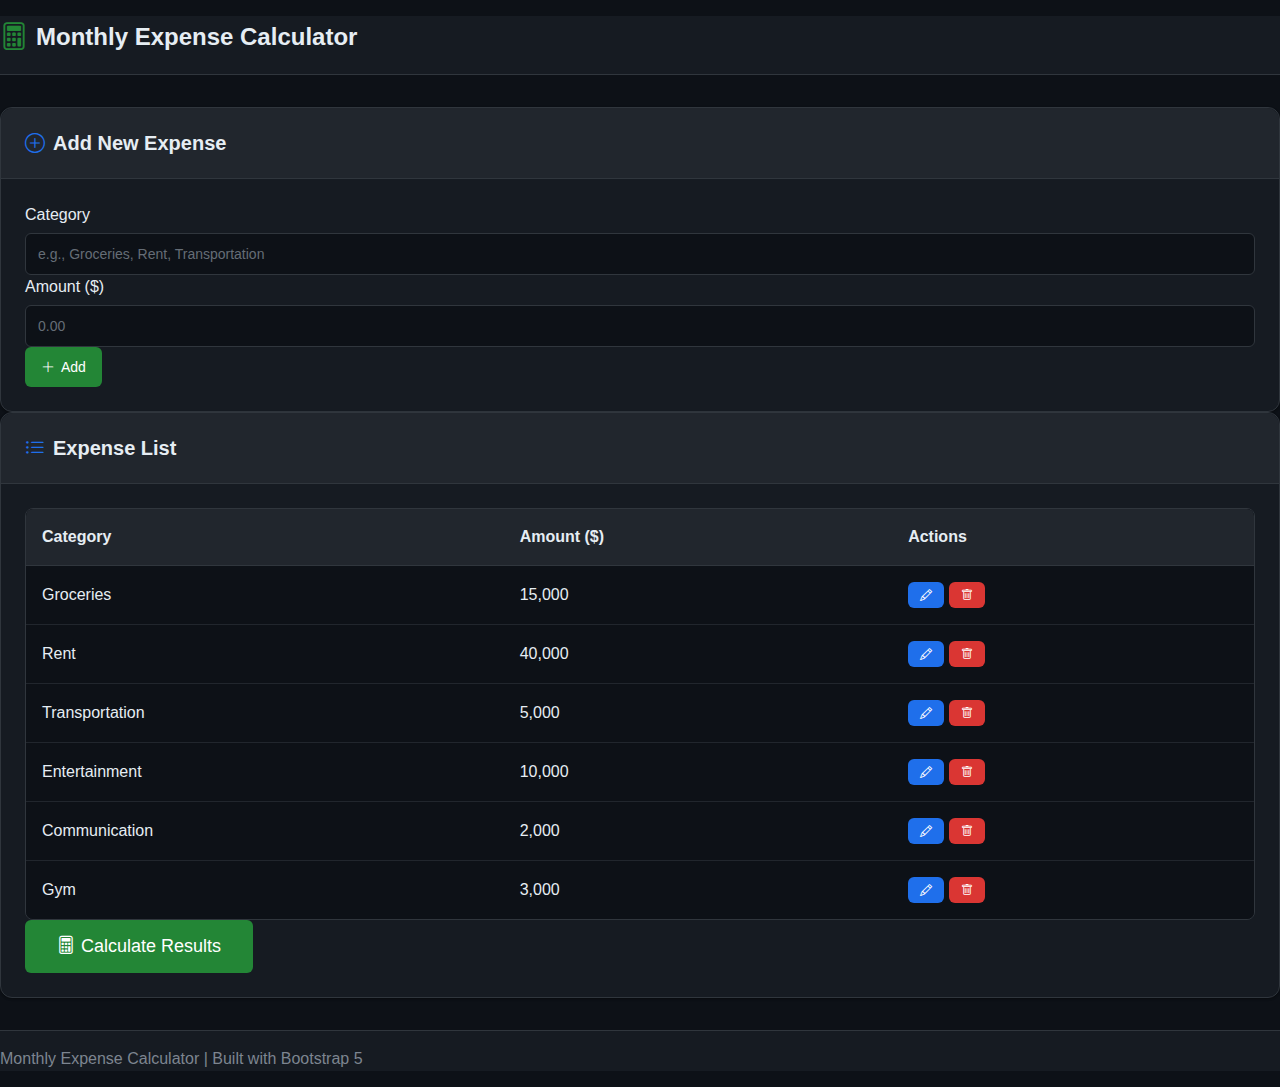
<file: Task 1/index.html>
<!DOCTYPE html>
<html lang="en">
<head>
    <meta charset="UTF-8">
    <meta name="viewport" content="width=device-width, initial-scale=1.0">
    <title>Monthly Expense Calculator</title>
    <!-- Bootstrap CSS -->
    <link href="https://cdn.jsdelivr.net/npm/bootstrap@5.3.6/dist/css/bootstrap.min.css" rel="stylesheet" integrity="sha384-4Q6Gf2aSP4eDXB8Miphtr37CMZZQ5oXLH2yaXMJ2w8e2ZtHTl7GptT4jmndRuHDT" crossorigin="anonymous">
    <!-- Bootstrap Icons -->
    <link rel="stylesheet" href="https://cdn.jsdelivr.net/npm/bootstrap-icons@1.11.3/font/bootstrap-icons.css">
    <!-- Custom CSS -->
    <link rel="stylesheet" href="styles.css">
</head>
<body>
    <!-- Header -->
    <header class="expense-calculator__header">
        <div class="container">
            <div class="row align-items-center py-3">
                <div class="col">
                    <h1 class="expense-calculator__title mb-0">
                        <i class="bi bi-calculator expense-calculator__icon"></i>
                        Monthly Expense Calculator
                    </h1>
                </div>
            </div>
        </div>
    </header>

    <!-- Main Content -->
    <main class="expense-calculator__main">
        <div class="container">
            <div class="row justify-content-center">
                <div class="col-lg-10 col-xl-8">
                    <!-- Add Expense Form -->
                    <div class="expense-calculator__card mb-4">
                        <div class="expense-calculator__card-header">
                            <h2 class="expense-calculator__card-title">
                                <i class="bi bi-plus-circle"></i>
                                Add New Expense
                            </h2>
                        </div>
                        <div class="expense-calculator__card-body">
                            <form id="expenseForm" class="expense-calculator__form">
                                <div class="row g-3">
                                    <div class="col-md-6">
                                        <label for="categoryInput" class="expense-calculator__label">Category</label>
                                        <input type="text" 
                                               class="expense-calculator__input" 
                                               id="categoryInput" 
                                               placeholder="e.g., Groceries, Rent, Transportation"
                                               required>
                                    </div>
                                    <div class="col-md-4">
                                        <label for="amountInput" class="expense-calculator__label">Amount ($)</label>
                                        <input type="number" 
                                               class="expense-calculator__input" 
                                               id="amountInput" 
                                               min="0" 
                                               step="0.01"
                                               placeholder="0.00"
                                               required>
                                    </div>
                                    <div class="col-md-2 d-flex align-items-end">
                                        <button type="submit" class="expense-calculator__btn expense-calculator__btn--primary w-100">
                                            <i class="bi bi-plus-lg"></i>
                                            Add
                                        </button>
                                    </div>
                                </div>
                            </form>
                        </div>
                    </div>

                    <!-- Expenses Table -->
                    <div class="expense-calculator__card mb-4">
                        <div class="expense-calculator__card-header">
                            <h2 class="expense-calculator__card-title">
                                <i class="bi bi-list-ul"></i>
                                Expense List
                            </h2>
                        </div>
                        <div class="expense-calculator__card-body">
                            <div class="expense-calculator__table-container">
                                <table class="expense-calculator__table" id="expenseTable">
                                    <thead>
                                        <tr>
                                            <th>Category</th>
                                            <th>Amount ($)</th>
                                            <th>Actions</th>
                                        </tr>
                                    </thead>
                                    <tbody id="expenseTableBody">
                                        <!-- Sample data -->
                                        <tr>
                                            <td>Groceries</td>
                                            <td>15,000</td>
                                            <td>
                                                <button class="expense-calculator__btn expense-calculator__btn--info expense-calculator__btn--sm me-1" onclick="editExpense(this)" title="Edit expense">
                                                    <i class="bi bi-pencil"></i>
                                                </button>
                                                <button class="expense-calculator__btn expense-calculator__btn--danger expense-calculator__btn--sm" onclick="removeExpense(this)" title="Delete expense">
                                                    <i class="bi bi-trash"></i>
                                                </button>
                                            </td>
                                        </tr>
                                        <tr>
                                            <td>Rent</td>
                                            <td>40,000</td>
                                            <td>
                                                <button class="expense-calculator__btn expense-calculator__btn--info expense-calculator__btn--sm me-1" onclick="editExpense(this)" title="Edit expense">
                                                    <i class="bi bi-pencil"></i>
                                                </button>
                                                <button class="expense-calculator__btn expense-calculator__btn--danger expense-calculator__btn--sm" onclick="removeExpense(this)" title="Delete expense">
                                                    <i class="bi bi-trash"></i>
                                                </button>
                                            </td>
                                        </tr>
                                        <tr>
                                            <td>Transportation</td>
                                            <td>5,000</td>
                                            <td>
                                                <button class="expense-calculator__btn expense-calculator__btn--info expense-calculator__btn--sm me-1" onclick="editExpense(this)" title="Edit expense">
                                                    <i class="bi bi-pencil"></i>
                                                </button>
                                                <button class="expense-calculator__btn expense-calculator__btn--danger expense-calculator__btn--sm" onclick="removeExpense(this)" title="Delete expense">
                                                    <i class="bi bi-trash"></i>
                                                </button>
                                            </td>
                                        </tr>
                                        <tr>
                                            <td>Entertainment</td>
                                            <td>10,000</td>
                                            <td>
                                                <button class="expense-calculator__btn expense-calculator__btn--info expense-calculator__btn--sm me-1" onclick="editExpense(this)" title="Edit expense">
                                                    <i class="bi bi-pencil"></i>
                                                </button>
                                                <button class="expense-calculator__btn expense-calculator__btn--danger expense-calculator__btn--sm" onclick="removeExpense(this)" title="Delete expense">
                                                    <i class="bi bi-trash"></i>
                                                </button>
                                            </td>
                                        </tr>
                                        <tr>
                                            <td>Communication</td>
                                            <td>2,000</td>
                                            <td>
                                                <button class="expense-calculator__btn expense-calculator__btn--info expense-calculator__btn--sm me-1" onclick="editExpense(this)" title="Edit expense">
                                                    <i class="bi bi-pencil"></i>
                                                </button>
                                                <button class="expense-calculator__btn expense-calculator__btn--danger expense-calculator__btn--sm" onclick="removeExpense(this)" title="Delete expense">
                                                    <i class="bi bi-trash"></i>
                                                </button>
                                            </td>
                                        </tr>
                                        <tr>
                                            <td>Gym</td>
                                            <td>3,000</td>
                                            <td>
                                                <button class="expense-calculator__btn expense-calculator__btn--info expense-calculator__btn--sm me-1" onclick="editExpense(this)" title="Edit expense">
                                                    <i class="bi bi-pencil"></i>
                                                </button>
                                                <button class="expense-calculator__btn expense-calculator__btn--danger expense-calculator__btn--sm" onclick="removeExpense(this)" title="Delete expense">
                                                    <i class="bi bi-trash"></i>
                                                </button>
                                            </td>
                                        </tr>
                                    </tbody>
                                </table>
                            </div>
                            <div class="text-center mt-3">
                                <button id="calculateBtn" class="expense-calculator__btn expense-calculator__btn--success expense-calculator__btn--lg">
                                    <i class="bi bi-calculator"></i>
                                    Calculate Results
                                </button>
                            </div>
                        </div>
                    </div>

                    <!-- Results -->
                    <div class="expense-calculator__card" id="resultsCard" style="display: none;">
                        <div class="expense-calculator__card-header">
                            <h2 class="expense-calculator__card-title">
                                <i class="bi bi-graph-up"></i>
                                Calculation Results
                            </h2>
                        </div>
                        <div class="expense-calculator__card-body">
                            <div class="row g-4">
                                <div class="col-md-4">
                                    <div class="expense-calculator__result-item">
                                        <div class="expense-calculator__result-icon expense-calculator__result-icon--primary">
                                            <i class="bi bi-cash-stack"></i>
                                        </div>
                                        <div class="expense-calculator__result-content">
                                            <h3 class="expense-calculator__result-title">Total Expenses</h3>
                                            <p class="expense-calculator__result-value" id="totalAmount">$0</p>
                                        </div>
                                    </div>
                                </div>
                                <div class="col-md-4">
                                    <div class="expense-calculator__result-item">
                                        <div class="expense-calculator__result-icon expense-calculator__result-icon--info">
                                            <i class="bi bi-calendar-day"></i>
                                        </div>
                                        <div class="expense-calculator__result-content">
                                            <h3 class="expense-calculator__result-title">Average Daily</h3>
                                            <p class="expense-calculator__result-value" id="averageDaily">$0</p>
                                        </div>
                                    </div>
                                </div>
                                <div class="col-md-4">
                                    <div class="expense-calculator__result-item">
                                        <div class="expense-calculator__result-icon expense-calculator__result-icon--warning">
                                            <i class="bi bi-trophy"></i>
                                        </div>
                                        <div class="expense-calculator__result-content">
                                            <h3 class="expense-calculator__result-title">Top 3 Expenses</h3>
                                            <div id="topExpenses" class="expense-calculator__top-expenses">
                                                <!-- Top expenses will be inserted here -->
                                            </div>
                                        </div>
                                    </div>
                                </div>
                            </div>
                        </div>
                    </div>
                </div>
            </div>
        </div>
    </main>

    <!-- Footer -->
    <footer class="expense-calculator__footer mt-5">
        <div class="container">
            <div class="text-center py-3">
                <p class="mb-0">Monthly Expense Calculator | Built with Bootstrap 5</p>
            </div>
        </div>
    </footer>

    <!-- Bootstrap JS -->
    <script src="https://cdn.jsdelivr.net/npm/bootstrap@5.3.6/dist/js/bootstrap.bundle.min.js" integrity="sha384-j1CDi7MgGQ12Z7Qab0qlWQ/Qqz24Gc6BM0thvEMVjHnfYGF0rmFCozFSxQBxwHKO" crossorigin="anonymous"></script>
    <!-- Custom JS -->
    <script src="script.js"></script>
</body>
</html>
</file>
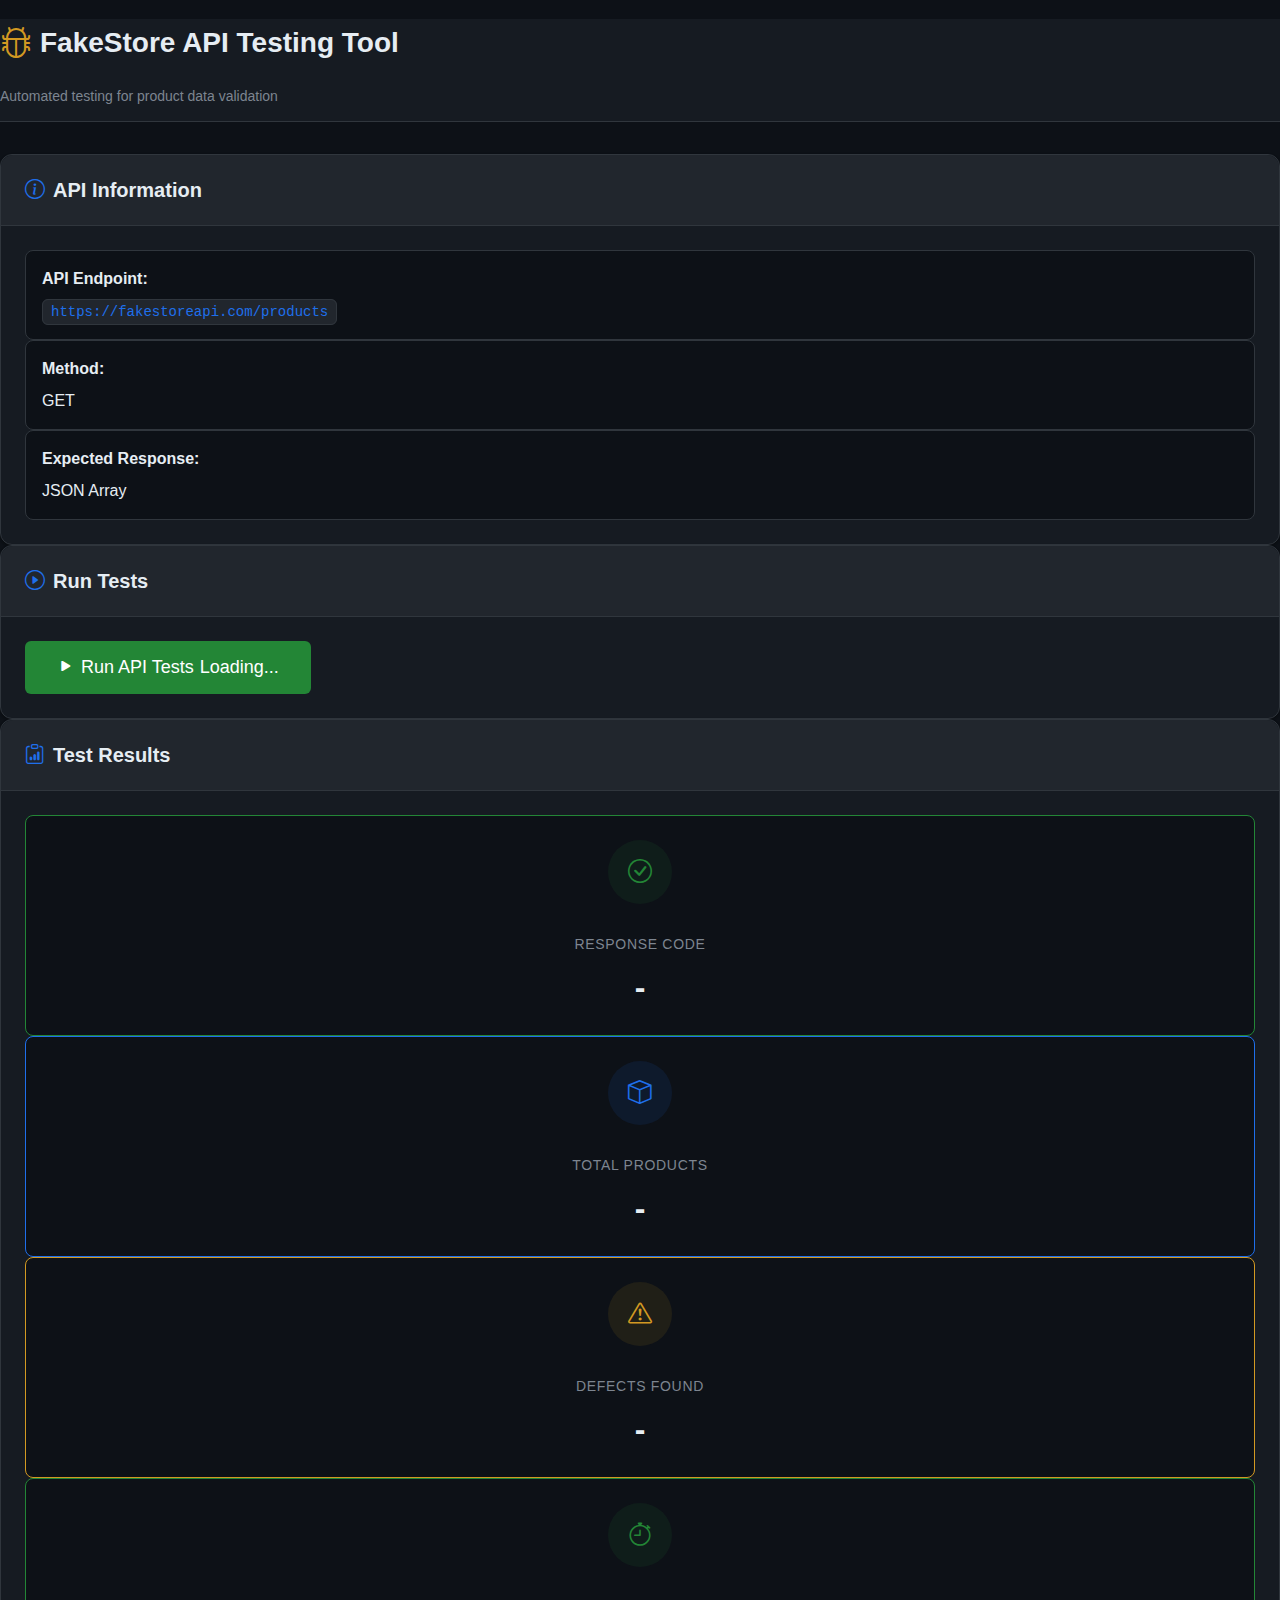
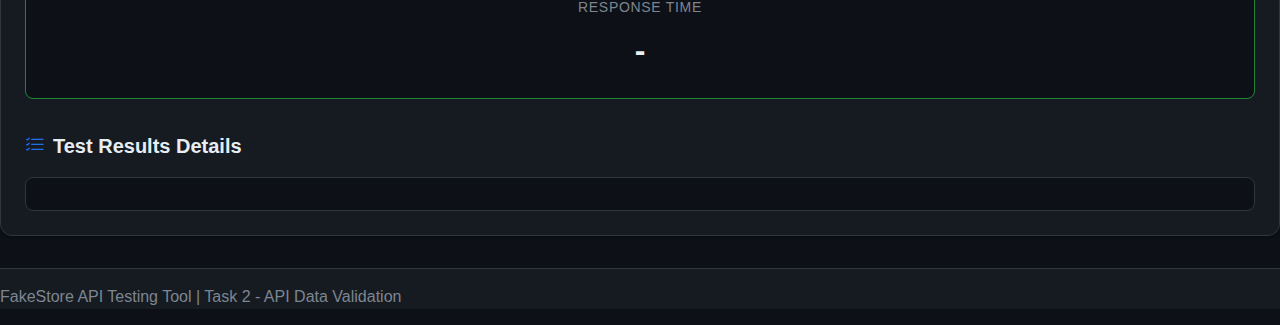
<file: Task 2/index.html>
<!DOCTYPE html>
<html lang="en">
<head>
    <meta charset="UTF-8">
    <meta name="viewport" content="width=device-width, initial-scale=1.0">
    <title>FakeStore API Testing Tool</title>
    <!-- Bootstrap CSS -->
    <link href="https://cdn.jsdelivr.net/npm/bootstrap@5.3.6/dist/css/bootstrap.min.css" rel="stylesheet" integrity="sha384-4Q6Gf2aSP4eDXB8Miphtr37CMZZQ5oXLH2yaXMJ2w8e2ZtHTl7GptT4jmndRuHDT" crossorigin="anonymous">
    <!-- Bootstrap Icons -->
    <link rel="stylesheet" href="https://cdn.jsdelivr.net/npm/bootstrap-icons@1.11.3/font/bootstrap-icons.css">
    <!-- Custom CSS -->
    <link rel="stylesheet" href="styles.css">
</head>
<body>
    <!-- Header -->
    <header class="api-tester__header">
        <div class="container">
            <div class="row align-items-center py-3">
                <div class="col">
                    <h1 class="api-tester__title mb-0">
                        <i class="bi bi-bug api-tester__icon"></i>
                        FakeStore API Testing Tool
                    </h1>
                    <p class="api-tester__subtitle mb-0">Automated testing for product data validation</p>
                </div>
            </div>
        </div>
    </header>

    <!-- Main Content -->
    <main class="api-tester__main">
        <div class="container">
            <div class="row justify-content-center">
                <div class="col-lg-12">
                    <!-- API Info Card -->
                    <div class="api-tester__card mb-4">
                        <div class="api-tester__card-header">
                            <h2 class="api-tester__card-title">
                                <i class="bi bi-info-circle"></i>
                                API Information
                            </h2>
                        </div>
                        <div class="api-tester__card-body">
                            <div class="row g-4">
                                <div class="col-md-4">
                                    <div class="api-tester__info-item">
                                        <strong>API Endpoint:</strong>
                                        <code>https://fakestoreapi.com/products</code>
                                    </div>
                                </div>
                                <div class="col-md-4">
                                    <div class="api-tester__info-item">
                                        <strong>Method:</strong>
                                        <span class="badge bg-success">GET</span>
                                    </div>
                                </div>
                                <div class="col-md-4">
                                    <div class="api-tester__info-item">
                                        <strong>Expected Response:</strong>
                                        <span class="badge bg-info">JSON Array</span>
                                    </div>
                                </div>
                            </div>
                        </div>
                    </div>

                    <!-- Test Controls -->
                    <div class="api-tester__card mb-4">
                        <div class="api-tester__card-header">
                            <h2 class="api-tester__card-title">
                                <i class="bi bi-play-circle"></i>
                                Run Tests
                            </h2>
                        </div>
                        <div class="api-tester__card-body">
                            <div class="text-center">
                                <button id="runTestsBtn" class="api-tester__btn api-tester__btn--primary api-tester__btn--lg" onclick="runTests()">
                                    <i class="bi bi-play-fill"></i>
                                    <span class="btn-text">Run API Tests</span>
                                    <div class="spinner-border spinner-border-sm ms-2 d-none" role="status">
                                        <span class="visually-hidden">Loading...</span>
                                    </div>
                                </button>
                            </div>
                        </div>
                    </div>

                    <!-- Test Results -->
                    <div class="api-tester__card d-none" id="resultsCard">
                        <div class="api-tester__card-header">
                            <h2 class="api-tester__card-title">
                                <i class="bi bi-clipboard-data"></i>
                                Test Results
                            </h2>
                        </div>
                        <div class="api-tester__card-body">
                            <!-- Summary -->
                            <div class="row g-4 mb-4">
                                <div class="col-md-3">
                                    <div class="api-tester__result-item api-tester__result-item--success">
                                        <div class="api-tester__result-icon">
                                            <i class="bi bi-check-circle"></i>
                                        </div>
                                        <div class="api-tester__result-content">
                                            <h3 class="api-tester__result-title">Response Code</h3>
                                            <p class="api-tester__result-value" id="responseCode">-</p>
                                        </div>
                                    </div>
                                </div>
                                <div class="col-md-3">
                                    <div class="api-tester__result-item api-tester__result-item--info">
                                        <div class="api-tester__result-icon">
                                            <i class="bi bi-box"></i>
                                        </div>
                                        <div class="api-tester__result-content">
                                            <h3 class="api-tester__result-title">Total Products</h3>
                                            <p class="api-tester__result-value" id="totalProducts">-</p>
                                        </div>
                                    </div>
                                </div>
                                <div class="col-md-3">
                                    <div class="api-tester__result-item api-tester__result-item--warning">
                                        <div class="api-tester__result-icon">
                                            <i class="bi bi-exclamation-triangle"></i>
                                        </div>
                                        <div class="api-tester__result-content">
                                            <h3 class="api-tester__result-title">Defects Found</h3>
                                            <p class="api-tester__result-value" id="defectsCount">-</p>
                                        </div>
                                    </div>
                                </div>
                                <div class="col-md-3">
                                    <div class="api-tester__result-item api-tester__result-item--primary">
                                        <div class="api-tester__result-icon">
                                            <i class="bi bi-stopwatch"></i>
                                        </div>
                                        <div class="api-tester__result-content">
                                            <h3 class="api-tester__result-title">Response Time</h3>
                                            <p class="api-tester__result-value" id="responseTime">-</p>
                                        </div>
                                    </div>
                                </div>
                            </div>

                            <!-- Detailed Results -->
                            <div class="api-tester__results-section">
                                <h3 class="api-tester__section-title">
                                    <i class="bi bi-list-check"></i>
                                    Test Results Details
                                </h3>
                                <div id="testDetails" class="api-tester__test-details">
                                    <!-- Test details will be inserted here -->
                                </div>
                            </div>

                            <!-- Defective Products -->
                            <div class="api-tester__results-section" id="defectsSection" style="display: none;">
                                <h3 class="api-tester__section-title">
                                    <i class="bi bi-bug"></i>
                                    Products with Defects
                                </h3>
                                <div class="api-tester__table-container">
                                    <table class="api-tester__table" id="defectsTable">
                                        <thead>
                                            <tr>
                                                <th>Product ID</th>
                                                <th>Title</th>
                                                <th>Issues Found</th>
                                                <th>Details</th>
                                            </tr>
                                        </thead>
                                        <tbody id="defectsTableBody">
                                            <!-- Defective products will be inserted here -->
                                        </tbody>
                                    </table>
                                </div>
                            </div>
                        </div>
                    </div>
                </div>
            </div>
        </div>
    </main>

    <!-- Footer -->
    <footer class="api-tester__footer mt-5">
        <div class="container">
            <div class="text-center py-3">
                <p class="mb-0">FakeStore API Testing Tool | Task 2 - API Data Validation</p>
            </div>
        </div>
    </footer>

    <!-- Bootstrap JS -->
    <script src="https://cdn.jsdelivr.net/npm/bootstrap@5.3.6/dist/js/bootstrap.bundle.min.js" integrity="sha384-j1CDi7MgGQ12Z7Qab0qlWQ/Qqz24Gc6BM0thvEMVjHnfYGF0rmFCozFSxQBxwHKO" crossorigin="anonymous"></script>
    <!-- Custom JS -->
    <script src="script.js"></script>
</body>
</html>
</file>
<file: Task 1/styles.css>
/* ===================================
   EXPENSE CALCULATOR STYLES
   BEM Methodology - Modern Dark Theme
   =================================== */

/* CSS Variables for Theme Colors */
:root {
  /* Primary Colors */
  --ec-bg-primary: #0d1117;
  --ec-bg-secondary: #161b22;
  --ec-bg-tertiary: #21262d;
  --ec-bg-hover: #30363d;
  
  /* Text Colors */
  --ec-text-primary: #e6edf3;
  --ec-text-secondary: #7d8590;
  --ec-text-muted: #656d76;
  
  /* Accent Colors */
  --ec-accent-primary: #238636;
  --ec-accent-primary-hover: #2ea043;
  --ec-accent-info: #1f6feb;
  --ec-accent-info-hover: #4493f8;
  --ec-accent-warning: #d29922;
  --ec-accent-warning-hover: #e3b341;
  --ec-accent-danger: #da3633;
  --ec-accent-danger-hover: #f85149;
  
  /* Border Colors */
  --ec-border-default: #30363d;
  --ec-border-muted: #21262d;
  
  /* Shadow */
  --ec-shadow: 0 1px 3px rgba(0, 0, 0, 0.12), 0 1px 2px rgba(0, 0, 0, 0.24);
  --ec-shadow-hover: 0 3px 6px rgba(0, 0, 0, 0.15), 0 2px 4px rgba(0, 0, 0, 0.12);
  
  /* Border Radius */
  --ec-radius-sm: 6px;
  --ec-radius-md: 8px;
  --ec-radius-lg: 12px;
  
  /* Transitions */
  --ec-transition: all 0.2s ease-in-out;
}

/* Global Styles */
* {
  box-sizing: border-box;
}

body {
  background-color: var(--ec-bg-primary);
  color: var(--ec-text-primary);
  font-family: -apple-system, BlinkMacSystemFont, 'Segoe UI', 'Noto Sans', Helvetica, Arial, sans-serif;
  line-height: 1.5;
  margin: 0;
  padding: 0;
}

/* Header Styles */
.expense-calculator__header {
  background-color: var(--ec-bg-secondary);
  border-bottom: 1px solid var(--ec-border-default);
  position: sticky;
  top: 0;
  z-index: 1000;
}

.expense-calculator__title {
  color: var(--ec-text-primary);
  font-size: 1.5rem;
  font-weight: 600;
  display: flex;
  align-items: center;
  gap: 0.5rem;
}

.expense-calculator__icon {
  color: var(--ec-accent-primary);
  font-size: 1.75rem;
}

/* Main Content */
.expense-calculator__main {
  min-height: calc(100vh - 200px);
  padding: 2rem 0;
}

/* Card Styles */
.expense-calculator__card {
  background-color: var(--ec-bg-secondary);
  border: 1px solid var(--ec-border-default);
  border-radius: var(--ec-radius-lg);
  box-shadow: var(--ec-shadow);
  transition: var(--ec-transition);
}

.expense-calculator__card:hover {
  box-shadow: var(--ec-shadow-hover);
}

.expense-calculator__card-header {
  background-color: var(--ec-bg-tertiary);
  border-bottom: 1px solid var(--ec-border-default);
  border-radius: var(--ec-radius-lg) var(--ec-radius-lg) 0 0;
  padding: 1.25rem 1.5rem;
}

.expense-calculator__card-title {
  color: var(--ec-text-primary);
  font-size: 1.25rem;
  font-weight: 600;
  margin: 0;
  display: flex;
  align-items: center;
  gap: 0.5rem;
}

.expense-calculator__card-title i {
  color: var(--ec-accent-info);
}

.expense-calculator__card-body {
  padding: 1.5rem;
}

/* Form Styles */
.expense-calculator__form {
  margin: 0;
}

.expense-calculator__label {
  color: var(--ec-text-primary);
  font-weight: 500;
  margin-bottom: 0.375rem;
  display: block;
}

.expense-calculator__input {
  background-color: var(--ec-bg-primary);
  border: 1px solid var(--ec-border-default);
  border-radius: var(--ec-radius-sm);
  color: var(--ec-text-primary);
  font-size: 0.875rem;
  padding: 0.75rem;
  transition: var(--ec-transition);
  width: 100%;
}

.expense-calculator__input:focus {
  border-color: var(--ec-accent-info);
  box-shadow: 0 0 0 3px rgba(31, 111, 235, 0.1);
  outline: none;
}

.expense-calculator__input::placeholder {
  color: var(--ec-text-muted);
}

/* Button Styles */
.expense-calculator__btn {
  border: none;
  border-radius: var(--ec-radius-sm);
  cursor: pointer;
  font-size: 0.875rem;
  font-weight: 500;
  padding: 0.75rem 1rem;
  text-align: center;
  text-decoration: none;
  transition: var(--ec-transition);
  display: inline-flex;
  align-items: center;
  gap: 0.375rem;
  justify-content: center;
}

.expense-calculator__btn--primary {
  background-color: var(--ec-accent-primary);
  color: white;
}

.expense-calculator__btn--primary:hover {
  background-color: var(--ec-accent-primary-hover);
}

.expense-calculator__btn--info {
  background-color: var(--ec-accent-info);
  color: white;
}

.expense-calculator__btn--info:hover {
  background-color: var(--ec-accent-info-hover);
}

.expense-calculator__btn--success {
  background-color: var(--ec-accent-primary);
  color: white;
  font-size: 1rem;
  padding: 0.875rem 1.5rem;
}

.expense-calculator__btn--success:hover {
  background-color: var(--ec-accent-primary-hover);
}

.expense-calculator__btn--danger {
  background-color: var(--ec-accent-danger);
  color: white;
}

.expense-calculator__btn--danger:hover {
  background-color: var(--ec-accent-danger-hover);
}

.expense-calculator__btn--sm {
  font-size: 0.75rem;
  padding: 0.375rem 0.75rem;
}

.expense-calculator__btn--lg {
  font-size: 1.125rem;
  padding: 1rem 2rem;
}

/* Edit Mode Styles */
.expense-calculator__table tr.editing {
  background-color: var(--ec-bg-hover);
  border: 2px solid var(--ec-accent-info);
  border-radius: var(--ec-radius-sm);
}

.expense-calculator__table tr.editing td {
  padding: 0.5rem;
}

.expense-calculator__edit-input {
  background-color: var(--ec-bg-primary);
  border: 1px solid var(--ec-accent-info);
  border-radius: var(--ec-radius-sm);
  color: var(--ec-text-primary);
  font-size: 0.875rem;
  padding: 0.5rem;
  width: 100%;
  transition: var(--ec-transition);
}

.expense-calculator__edit-input:focus {
  border-color: var(--ec-accent-info);
  box-shadow: 0 0 0 2px rgba(31, 111, 235, 0.1);
  outline: none;
}

.expense-calculator__edit-actions {
  display: flex;
  gap: 0.25rem;
  align-items: center;
}

/* Edit button animations */
.expense-calculator__btn--edit-save {
  background-color: var(--ec-accent-primary);
  color: white;
}

.expense-calculator__btn--edit-save:hover {
  background-color: var(--ec-accent-primary-hover);
}

.expense-calculator__btn--edit-cancel {
  background-color: var(--ec-text-secondary);
  color: white;
}

.expense-calculator__btn--edit-cancel:hover {
  background-color: var(--ec-text-muted);
}

/* Table Styles */
.expense-calculator__table-container {
  border-radius: var(--ec-radius-md);
  overflow: hidden;
  border: 1px solid var(--ec-border-default);
}

.expense-calculator__table {
  background-color: var(--ec-bg-primary);
  border-collapse: collapse;
  color: var(--ec-text-primary);
  width: 100%;
  margin: 0;
}

.expense-calculator__table thead {
  background-color: var(--ec-bg-tertiary);
}

.expense-calculator__table th {
  border-bottom: 1px solid var(--ec-border-default);
  color: var(--ec-text-primary);
  font-weight: 600;
  padding: 1rem;
  text-align: left;
}

.expense-calculator__table td {
  border-bottom: 1px solid var(--ec-border-muted);
  padding: 1rem;
  vertical-align: middle;
}

.expense-calculator__table tbody tr:hover {
  background-color: var(--ec-bg-hover);
}

.expense-calculator__table tbody tr:last-child td {
  border-bottom: none;
}

/* Results Styles */
.expense-calculator__result-item {
  background-color: var(--ec-bg-primary);
  border: 1px solid var(--ec-border-default);
  border-radius: var(--ec-radius-md);
  padding: 1.5rem;
  text-align: center;
  transition: var(--ec-transition);
  height: 100%;
}

.expense-calculator__result-item:hover {
  border-color: var(--ec-border-default);
  transform: translateY(-2px);
}

.expense-calculator__result-icon {
  background-color: var(--ec-bg-tertiary);
  border-radius: 50%;
  display: inline-flex;
  align-items: center;
  justify-content: center;
  margin-bottom: 1rem;
  height: 4rem;
  width: 4rem;
}

.expense-calculator__result-icon--primary {
  background-color: rgba(35, 134, 54, 0.1);
  color: var(--ec-accent-primary);
}

.expense-calculator__result-icon--info {
  background-color: rgba(31, 111, 235, 0.1);
  color: var(--ec-accent-info);
}

.expense-calculator__result-icon--warning {
  background-color: rgba(210, 153, 34, 0.1);
  color: var(--ec-accent-warning);
}

.expense-calculator__result-icon i {
  font-size: 1.5rem;
}

.expense-calculator__result-title {
  color: var(--ec-text-secondary);
  font-size: 0.875rem;
  font-weight: 500;
  margin-bottom: 0.5rem;
  text-transform: uppercase;
  letter-spacing: 0.05em;
}

.expense-calculator__result-value {
  color: var(--ec-text-primary);
  font-size: 2rem;
  font-weight: 700;
  margin: 0;
}

/* Top Expenses List */
.expense-calculator__top-expenses {
  text-align: left;
}

.expense-calculator__top-expense {
  background-color: var(--ec-bg-tertiary);
  border-radius: var(--ec-radius-sm);
  margin-bottom: 0.5rem;
  padding: 0.75rem;
  display: flex;
  justify-content: space-between;
  align-items: center;
}

.expense-calculator__top-expense:last-child {
  margin-bottom: 0;
}

.expense-calculator__top-expense-category {
  color: var(--ec-text-primary);
  font-weight: 500;
}

.expense-calculator__top-expense-amount {
  color: var(--ec-accent-primary);
  font-weight: 600;
}

/* Footer Styles */
.expense-calculator__footer {
  background-color: var(--ec-bg-secondary);
  border-top: 1px solid var(--ec-border-default);
  color: var(--ec-text-secondary);
  margin-top: auto;
}

/* Responsive Design */
@media (max-width: 768px) {
  .expense-calculator__title {
    font-size: 1.25rem;
    text-align: center;
  }
  
  .expense-calculator__icon {
    font-size: 1.5rem;
  }
  
  .expense-calculator__main {
    padding: 1rem 0;
  }
  
  .expense-calculator__card-body {
    padding: 1rem;
  }
  
  .expense-calculator__result-value {
    font-size: 1.5rem;
  }
  
  .expense-calculator__table-container {
    overflow-x: auto;
  }
  
  .expense-calculator__table {
    min-width: 500px;
  }
}

/* Animations */
@keyframes fadeIn {
  from {
    opacity: 0;
    transform: translateY(20px);
  }
  to {
    opacity: 1;
    transform: translateY(0);
  }
}

.expense-calculator__card {
  animation: fadeIn 0.3s ease-out;
}

/* Focus Styles for Accessibility */
.expense-calculator__btn:focus,
.expense-calculator__input:focus {
  outline: 2px solid var(--ec-accent-info);
  outline-offset: 2px;
}

/* Print Styles */
@media print {
  .expense-calculator__header,
  .expense-calculator__footer {
    display: none;
  }
  
  body {
    background-color: white;
    color: black;
  }
  
  .expense-calculator__card {
    border: 1px solid #ddd;
    box-shadow: none;
    background-color: white;
  }
}
</file>
<file: Task 2/styles.css>
/* ===================================
   API TESTER STYLES
   BEM Methodology - Modern Dark Theme
   =================================== */

/* CSS Variables for Theme Colors */
:root {
  /* Primary Colors */
  --at-bg-primary: #0d1117;
  --at-bg-secondary: #161b22;
  --at-bg-tertiary: #21262d;
  --at-bg-hover: #30363d;
  
  /* Text Colors */
  --at-text-primary: #e6edf3;
  --at-text-secondary: #7d8590;
  --at-text-muted: #656d76;
  
  /* Accent Colors */
  --at-accent-primary: #238636;
  --at-accent-primary-hover: #2ea043;
  --at-accent-info: #1f6feb;
  --at-accent-info-hover: #4493f8;
  --at-accent-warning: #d29922;
  --at-accent-warning-hover: #e3b341;
  --at-accent-danger: #da3633;
  --at-accent-danger-hover: #f85149;
  --at-accent-success: #238636;
  --at-accent-success-hover: #2ea043;
  
  /* Border Colors */
  --at-border-default: #30363d;
  --at-border-muted: #21262d;
  
  /* Shadow */
  --at-shadow: 0 1px 3px rgba(0, 0, 0, 0.12), 0 1px 2px rgba(0, 0, 0, 0.24);
  --at-shadow-hover: 0 3px 6px rgba(0, 0, 0, 0.15), 0 2px 4px rgba(0, 0, 0, 0.12);
  
  /* Border Radius */
  --at-radius-sm: 6px;
  --at-radius-md: 8px;
  --at-radius-lg: 12px;
  
  /* Transitions */
  --at-transition: all 0.2s ease-in-out;
}

/* Global Styles */
* {
  box-sizing: border-box;
}

body {
  background-color: var(--at-bg-primary);
  color: var(--at-text-primary);
  font-family: -apple-system, BlinkMacSystemFont, 'Segoe UI', 'Noto Sans', Helvetica, Arial, sans-serif;
  line-height: 1.5;
  margin: 0;
  padding: 0;
}

/* Header Styles */
.api-tester__header {
  background-color: var(--at-bg-secondary);
  border-bottom: 1px solid var(--at-border-default);
  position: sticky;
  top: 0;
  z-index: 1000;
}

.api-tester__title {
  color: var(--at-text-primary);
  font-size: 1.75rem;
  font-weight: 600;
  display: flex;
  align-items: center;
  gap: 0.5rem;
}

.api-tester__subtitle {
  color: var(--at-text-secondary);
  font-size: 0.875rem;
  margin-top: 0.25rem;
}

.api-tester__icon {
  color: var(--at-accent-warning);
  font-size: 2rem;
}

/* Main Content */
.api-tester__main {
  min-height: calc(100vh - 200px);
  padding: 2rem 0;
}

/* Card Styles */
.api-tester__card {
  background-color: var(--at-bg-secondary);
  border: 1px solid var(--at-border-default);
  border-radius: var(--at-radius-lg);
  box-shadow: var(--at-shadow);
  transition: var(--at-transition);
}

.api-tester__card:hover {
  box-shadow: var(--at-shadow-hover);
}

.api-tester__card-header {
  background-color: var(--at-bg-tertiary);
  border-bottom: 1px solid var(--at-border-default);
  border-radius: var(--at-radius-lg) var(--at-radius-lg) 0 0;
  padding: 1.25rem 1.5rem;
}

.api-tester__card-title {
  color: var(--at-text-primary);
  font-size: 1.25rem;
  font-weight: 600;
  margin: 0;
  display: flex;
  align-items: center;
  gap: 0.5rem;
}

.api-tester__card-title i {
  color: var(--at-accent-info);
}

.api-tester__card-body {
  padding: 1.5rem;
}

/* Info Items */
.api-tester__info-item {
  background-color: var(--at-bg-primary);
  border: 1px solid var(--at-border-default);
  border-radius: var(--at-radius-md);
  padding: 1rem;
  height: 100%;
}

.api-tester__info-item strong {
  color: var(--at-text-primary);
  display: block;
  margin-bottom: 0.5rem;
}

.api-tester__info-item code {
  background-color: var(--at-bg-tertiary);
  border: 1px solid var(--at-border-default);
  border-radius: var(--at-radius-sm);
  color: var(--at-accent-info);
  padding: 0.25rem 0.5rem;
  font-size: 0.875rem;
}

/* Button Styles */
.api-tester__btn {
  border: none;
  border-radius: var(--at-radius-sm);
  cursor: pointer;
  font-size: 0.875rem;
  font-weight: 500;
  padding: 0.75rem 1rem;
  text-align: center;
  text-decoration: none;
  transition: var(--at-transition);
  display: inline-flex;
  align-items: center;
  gap: 0.375rem;
  justify-content: center;
}

.api-tester__btn--primary {
  background-color: var(--at-accent-primary);
  color: white;
}

.api-tester__btn--primary:hover:not(:disabled) {
  background-color: var(--at-accent-primary-hover);
}

.api-tester__btn--primary:disabled {
  background-color: var(--at-text-muted);
  cursor: not-allowed;
}

.api-tester__btn--lg {
  font-size: 1.125rem;
  padding: 1rem 2rem;
}

/* Result Items */
.api-tester__result-item {
  background-color: var(--at-bg-primary);
  border: 1px solid var(--at-border-default);
  border-radius: var(--at-radius-md);
  padding: 1.5rem;
  text-align: center;
  transition: var(--at-transition);
  height: 100%;
}

.api-tester__result-item:hover {
  transform: translateY(-2px);
}

.api-tester__result-item--success {
  border-color: var(--at-accent-success);
}

.api-tester__result-item--info {
  border-color: var(--at-accent-info);
}

.api-tester__result-item--warning {
  border-color: var(--at-accent-warning);
}

.api-tester__result-item--primary {
  border-color: var(--at-accent-primary);
}

.api-tester__result-icon {
  background-color: var(--at-bg-tertiary);
  border-radius: 50%;
  display: inline-flex;
  align-items: center;
  justify-content: center;
  margin-bottom: 1rem;
  height: 4rem;
  width: 4rem;
}

.api-tester__result-item--success .api-tester__result-icon {
  background-color: rgba(35, 134, 54, 0.1);
  color: var(--at-accent-success);
}

.api-tester__result-item--info .api-tester__result-icon {
  background-color: rgba(31, 111, 235, 0.1);
  color: var(--at-accent-info);
}

.api-tester__result-item--warning .api-tester__result-icon {
  background-color: rgba(210, 153, 34, 0.1);
  color: var(--at-accent-warning);
}

.api-tester__result-item--primary .api-tester__result-icon {
  background-color: rgba(35, 134, 54, 0.1);
  color: var(--at-accent-primary);
}

.api-tester__result-icon i {
  font-size: 1.5rem;
}

.api-tester__result-title {
  color: var(--at-text-secondary);
  font-size: 0.875rem;
  font-weight: 500;
  margin-bottom: 0.5rem;
  text-transform: uppercase;
  letter-spacing: 0.05em;
}

.api-tester__result-value {
  color: var(--at-text-primary);
  font-size: 2rem;
  font-weight: 700;
  margin: 0;
}

/* Results Sections */
.api-tester__results-section {
  margin-top: 2rem;
}

.api-tester__section-title {
  color: var(--at-text-primary);
  font-size: 1.25rem;
  font-weight: 600;
  margin-bottom: 1rem;
  display: flex;
  align-items: center;
  gap: 0.5rem;
}

.api-tester__section-title i {
  color: var(--at-accent-info);
}

/* Test Details */
.api-tester__test-details {
  background-color: var(--at-bg-primary);
  border: 1px solid var(--at-border-default);
  border-radius: var(--at-radius-md);
  padding: 1rem;
}

.api-tester__test-item {
  border-bottom: 1px solid var(--at-border-muted);
  padding: 0.75rem 0;
  display: flex;
  align-items: center;
  justify-content: space-between;
}

.api-tester__test-item:last-child {
  border-bottom: none;
}

.api-tester__test-name {
  color: var(--at-text-primary);
  font-weight: 500;
}

.api-tester__test-status {
  display: flex;
  align-items: center;
  gap: 0.5rem;
}

.api-tester__test-status--pass {
  color: var(--at-accent-success);
}

.api-tester__test-status--fail {
  color: var(--at-accent-danger);
}

/* Table Styles */
.api-tester__table-container {
  border-radius: var(--at-radius-md);
  overflow: hidden;
  border: 1px solid var(--at-border-default);
  max-height: 500px;
  overflow-y: auto;
}

.api-tester__table {
  background-color: var(--at-bg-primary);
  border-collapse: collapse;
  color: var(--at-text-primary);
  width: 100%;
  margin: 0;
}

.api-tester__table thead {
  background-color: var(--at-bg-tertiary);
  position: sticky;
  top: 0;
  z-index: 10;
}

.api-tester__table th {
  border-bottom: 1px solid var(--at-border-default);
  color: var(--at-text-primary);
  font-weight: 600;
  padding: 1rem;
  text-align: left;
}

.api-tester__table td {
  border-bottom: 1px solid var(--at-border-muted);
  padding: 1rem;
  vertical-align: middle;
}

.api-tester__table tbody tr:hover {
  background-color: var(--at-bg-hover);
}

.api-tester__table tbody tr:last-child td {
  border-bottom: none;
}

/* Badges for Issues */
.api-tester__issue-badge {
  background-color: var(--at-accent-danger);
  color: white;
  border-radius: var(--at-radius-sm);
  padding: 0.25rem 0.5rem;
  font-size: 0.75rem;
  font-weight: 500;
  margin-right: 0.25rem;
  display: inline-block;
}

/* Footer Styles */
.api-tester__footer {
  background-color: var(--at-bg-secondary);
  border-top: 1px solid var(--at-border-default);
  color: var(--at-text-secondary);
  margin-top: auto;
}

/* Responsive Design */
@media (max-width: 768px) {
  .api-tester__title {
    font-size: 1.5rem;
    text-align: center;
  }
  
  .api-tester__icon {
    font-size: 1.75rem;
  }
  
  .api-tester__main {
    padding: 1rem 0;
  }
  
  .api-tester__card-body {
    padding: 1rem;
  }
  
  .api-tester__result-value {
    font-size: 1.5rem;
  }
  
  .api-tester__table-container {
    overflow-x: auto;
  }
  
  .api-tester__table {
    min-width: 600px;
  }
}

/* Animations */
@keyframes fadeIn {
  from {
    opacity: 0;
    transform: translateY(20px);
  }
  to {
    opacity: 1;
    transform: translateY(0);
  }
}

.api-tester__card {
  animation: fadeIn 0.3s ease-out;
}

@keyframes spin {
  to {
    transform: rotate(360deg);
  }
}

.spinner-border {
  animation: spin 0.75s linear infinite;
}

/* Focus Styles for Accessibility */
.api-tester__btn:focus {
  outline: 2px solid var(--at-accent-info);
  outline-offset: 2px;
}

/* Print Styles */
@media print {
  .api-tester__header,
  .api-tester__footer {
    display: none;
  }
  
  body {
    background-color: white;
    color: black;
  }
  
  .api-tester__card {
    border: 1px solid #ddd;
    box-shadow: none;
    background-color: white;
  }
}
</file>
